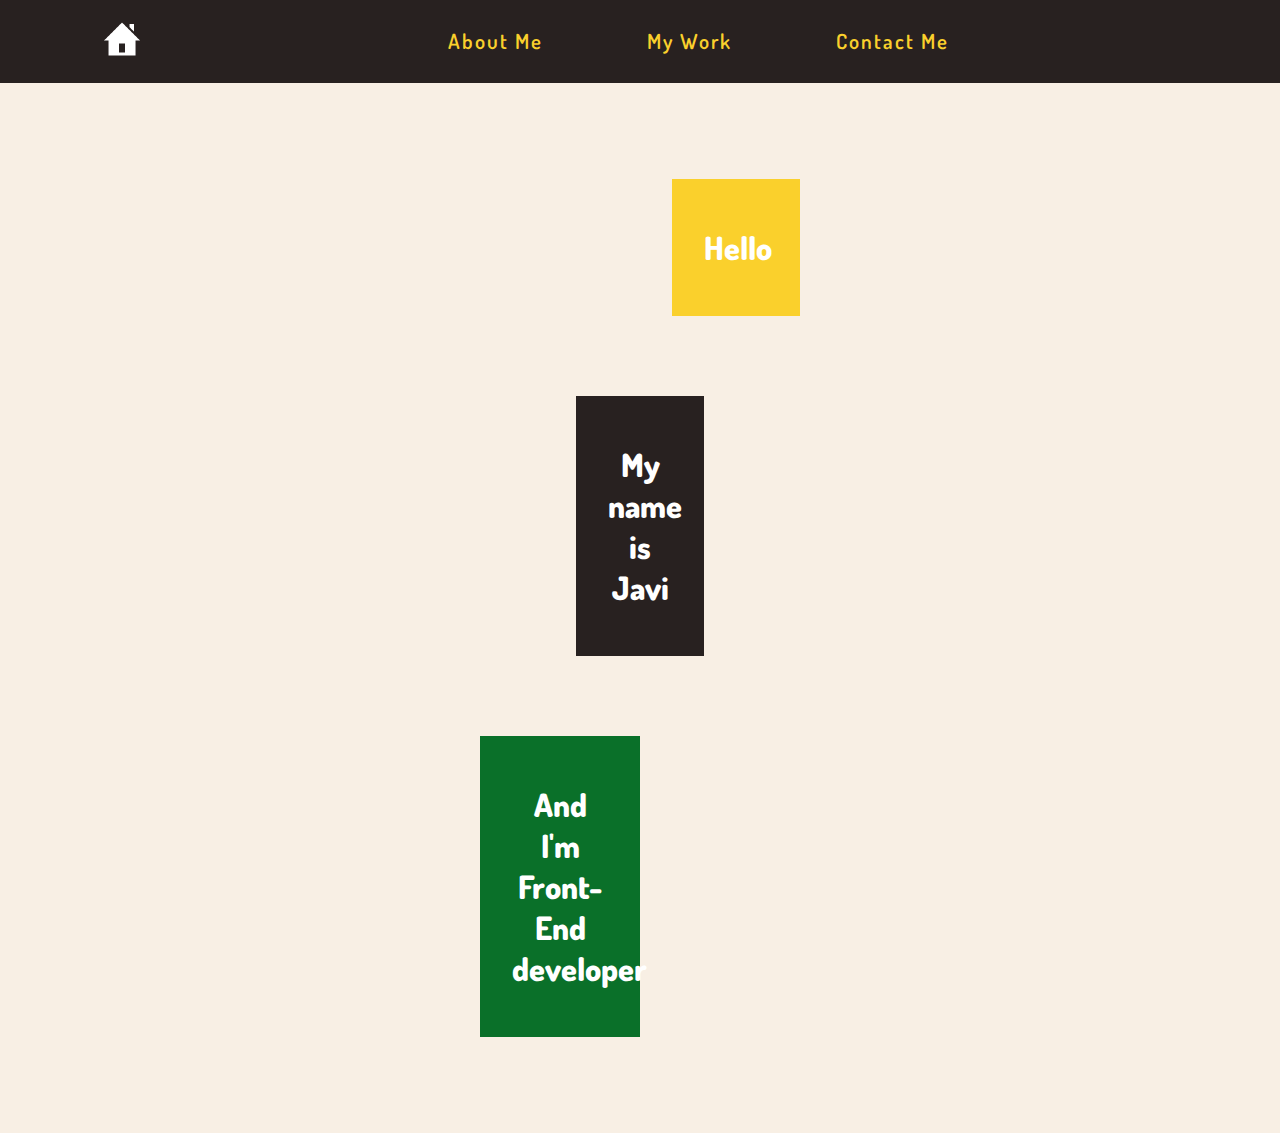
<file: index.html>
<!DOCTYPE html>
<html lang="en">

<head>
  <meta charset="UTF-8" />
  <meta http-equiv="X-UA-Compatible" content="IE=edge" />
  <meta name="viewport" content="width=device-width, initial-scale=1.0" />
  <title>Landing</title>
  <link rel="preconnect" href="https://fonts.googleapis.com" />
  <link rel="preconnect" href="https://fonts.gstatic.com" crossorigin />
  <link href="https://fonts.googleapis.com/css2?family=Dosis:wght@400;600;800&display=swap" rel="stylesheet" />
  <link rel="stylesheet" href="./index.css" />
  <link rel="stylesheet" href="../default.css" />
</head>

<body>
  <header>
    <a><img src="../images/home_icon.png" alt="" class="header_hover" /></a>
    <a href="../about_me/index.html" class="header_hover">About Me</a>
    <a href="../my_work/index.html" class="header_hover">My Work</a>
    <a href="../contact_me/index.html" class="header_hover">Contact Me</a>
  </header>
  <main>
    <div class="fancy_titles_container" id="fancy_titles_container">
      <div class="fancy_title right">
        <p>Hello</p>
      </div>
      <div class="fancy_title middle">
        <p>My name is Javi</p>
      </div>
      <div class="fancy_title left" style="width: 50%">
        <p>And I'm Front-End developer</p>
      </div>
    </div>
    <a class="continue_wrapper" id="continue_wrapper" href="../about_me/index.html">
      <p>¡Conóceme!</p>
      <img src="../images/arrow.svg"></img>
    </a>


  </main>
  <script src="./index.js"></script>
</body>

</html>
</file>
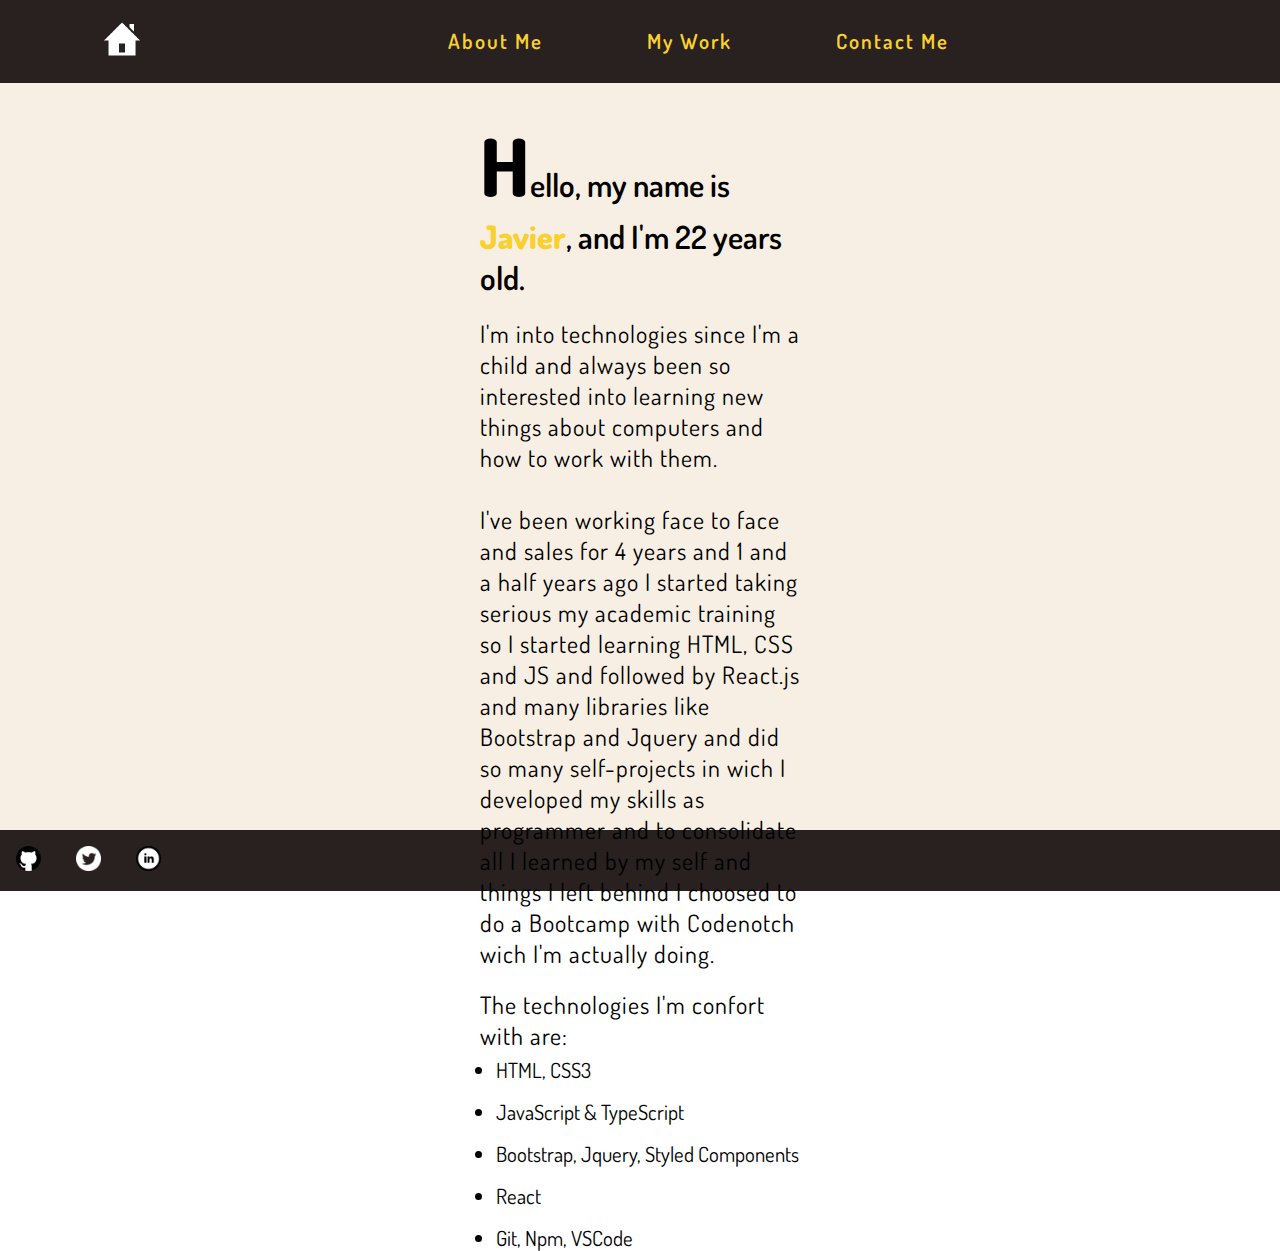
<file: about_me/index.html>
<!DOCTYPE html>
<html lang="en">

<head>
  <meta charset="UTF-8" />
  <meta http-equiv="X-UA-Compatible" content="IE=edge" />
  <meta name="viewport" content="width=device-width, initial-scale=1.0" />
  <title>About me</title>
  <link rel="preconnect" href="https://fonts.googleapis.com" />
  <link rel="preconnect" href="https://fonts.gstatic.com" crossorigin />
  <link href="https://fonts.googleapis.com/css2?family=Dosis:wght@400;600;800&display=swap" rel="stylesheet" />
  <link rel="stylesheet" href="./index.css" />
  <link rel="stylesheet" href="../default.css" />
</head>

<body>
  <header>
    <a href="../landing/index.html"><img src="../images/home_icon.png" alt="" class="header_hover" /></a>
    <a href="../about_me/index.html" class="header_hover">About Me</a>
    <a href="../my_work/index.html" class="header_hover">My Work</a>
    <a href="../contact_me/index.html" class="header_hover">Contact Me</a>
  </header>
  <main>
    <h1>Hello, my name is <strong>Javier</strong>, and I'm 22 years old.</h1>
    <br>
    <p>I'm into technologies since I'm a child and always been so interested into learning new things about computers
      and how to work with them.<br><br>I've been working face to face and sales for 4 years and 1 and a half years ago
      I
      started taking serious my academic training so I started learning HTML, CSS and JS and followed by React.js and
      many libraries like Bootstrap and Jquery and did so many self-projects in wich I developed my skills as
      programmer and to consolidate all I learned by my self and things I left behind I choosed to do a Bootcamp with
      Codenotch wich I'm actually doing.
    </p>
    <br>
    <p>
      The technologies I'm confort with are:
    </p>
    <ul>
      <li>HTML, CSS3</li>
      <li>JavaScript & TypeScript</li>
      <li>Bootstrap, Jquery, Styled Components</li>
      <li>React</li>
      <li>Git, Npm, VSCode</li>
    </ul>
  </main>
  <footer>
    <a href="https://github.com/Javalga"><img src="../images/github.png"></a>
    <a href="www.twitter.com"><img src="../images/twitter.png"></a>
    <a href="https://www.linkedin.com/in/javieralonsogallego/"><img src="../images/linkedIn.png"></a>
  </footer>
</body>

</html>
</file>
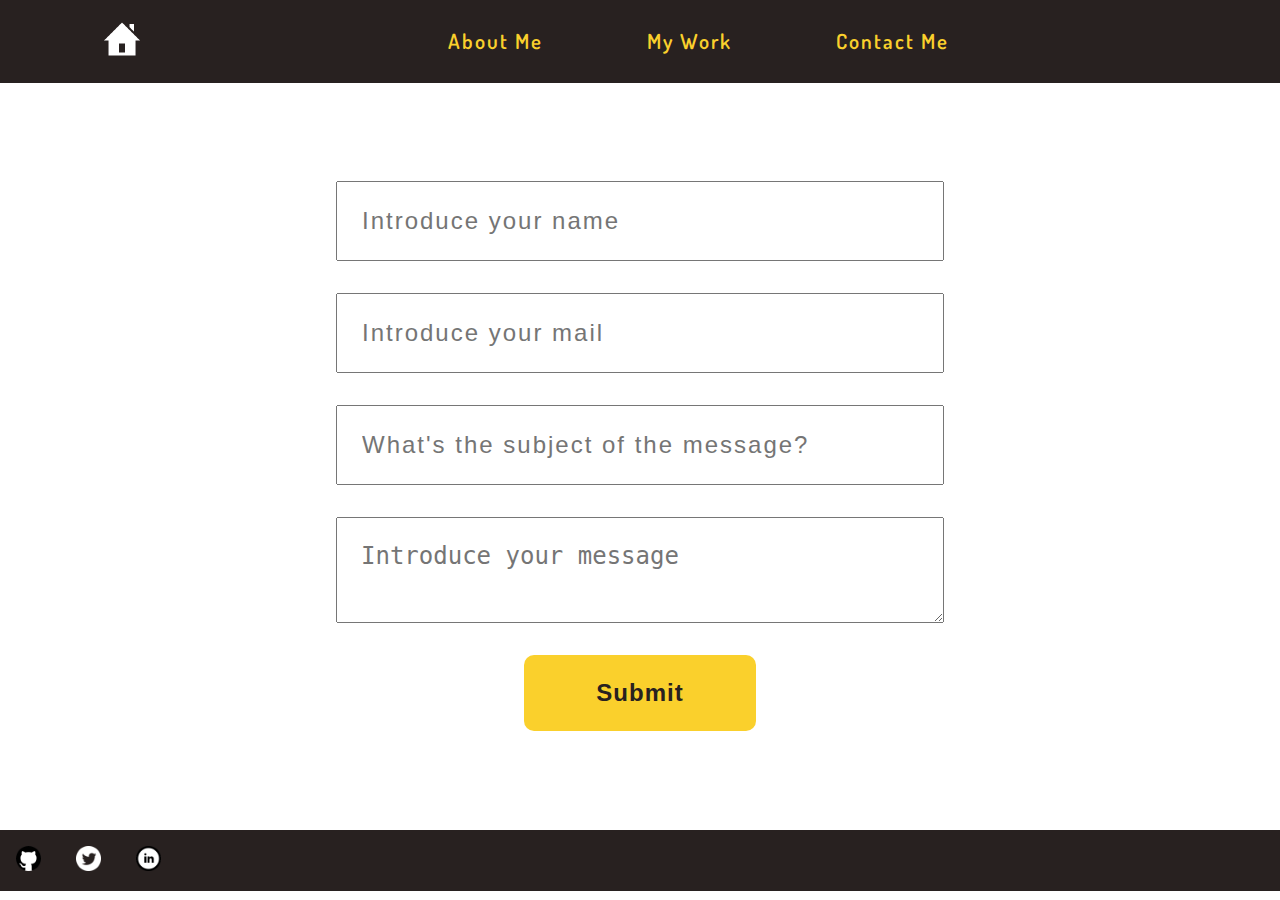
<file: contact_me/index.html>
<!DOCTYPE html>
<html lang="en">

<head>
  <meta charset="UTF-8" />
  <meta http-equiv="X-UA-Compatible" content="IE=edge" />
  <meta name="viewport" content="width=device-width, initial-scale=1.0" />
  <title>Contact me!</title>
  <link rel="preconnect" href="https://fonts.googleapis.com" />
  <link rel="preconnect" href="https://fonts.gstatic.com" crossorigin />
  <link href="https://fonts.googleapis.com/css2?family=Dosis:wght@400;600;800&display=swap" rel="stylesheet" />
  <link rel="stylesheet" href="./index.css" />
  <link rel="stylesheet" href="../default.css" />
</head>

<body>
  <header>
    <a href="../landing/index.html"><img src="../images/home_icon.png" alt="" class="header_hover" /></a>
    <a href="../about_me/index.html" class="header_hover">About Me</a>
    <a href="../my_work/index.html" class="header_hover">My Work</a>
    <a href="../contact_me/index.html" class="header_hover">Contact Me</a>
  </header>
  <main>
    <form>
      <input id="name" name="name" placeholder="Introduce your name" required></input>
      <input id="mail" name="mail" placeholder="Introduce your mail" required></input>
      <input id="subject" name="subject" placeholder="What's the subject of the message?" required></input>
      <textarea id="message" name="message" placeholder="Introduce your message" required></textarea>
      <button id="submit">Submit</button>
    </form>
  </main>
  <footer>
    <a href=" https://github.com/Javalga"><img src="../images/github.png"></a>
    <a href="www.twitter.com"><img src="../images/twitter.png"></a>
    <a href="https://www.linkedin.com/in/javieralonsogallego/"><img src="../images/linkedIn.png"></a>
  </footer>
</body>

</html>
</file>
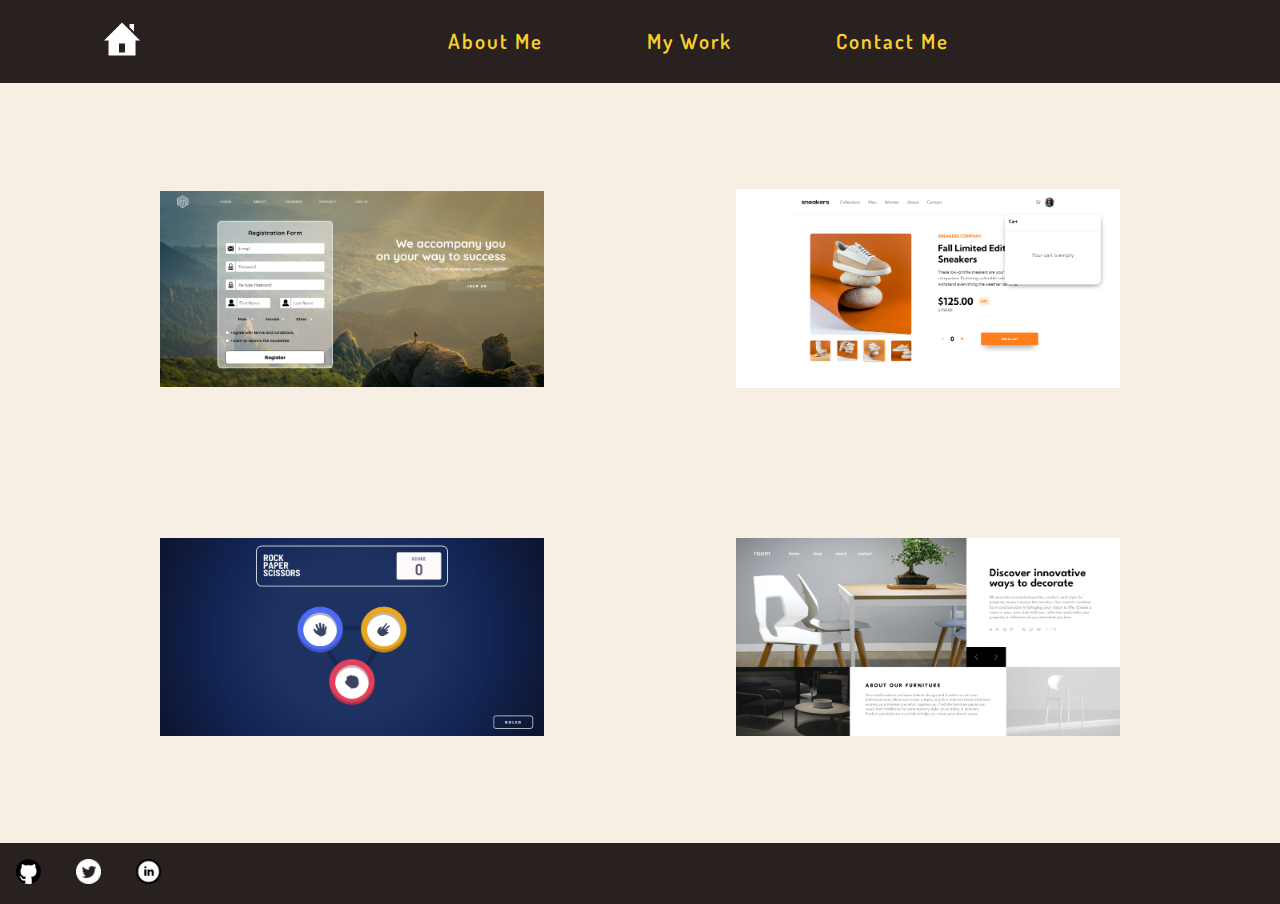
<file: my_work/index.html>
<!DOCTYPE html>
<html lang="en">

<head>
  <meta charset="UTF-8" />
  <meta http-equiv="X-UA-Compatible" content="IE=edge" />
  <meta name="viewport" content="width=device-width, initial-scale=1.0" />
  <title>My work</title>
  <link rel="preconnect" href="https://fonts.googleapis.com" />
  <link rel="preconnect" href="https://fonts.gstatic.com" crossorigin />
  <link href="https://fonts.googleapis.com/css2?family=Dosis:wght@400;600;800&display=swap" rel="stylesheet" />
  <link rel="stylesheet" href="./index.css" />
  <link rel="stylesheet" href="../default.css" />
</head>

<body>
  <header>
    <a href="../landing/index.html"><img src="../images/home_icon.png" alt="" class="header_hover" /></a>
    <a href="../about_me/index.html" class="header_hover">About Me</a>
    <a href="../my_work/index.html" class="header_hover">My Work</a>
    <a href="../contact_me/index.html" class="header_hover">Contact Me</a>
  </header>
  <main>
    <div class="image_container">
      <img src="../images/img1.png">
    </div>
    <div class="image_container">
      <img src="../images/img2.png">
    </div>
    <div class="image_container">
      <img src="../images/img3.png">
    </div>
    <div class="image_container">
      <img src="../images/img4.png">
    </div>
  </main>
  <footer>
    <a href="https://github.com/Javalga"><img src="../images/github.png"></a>
    <a href="www.twitter.com"><img src="../images/twitter.png"></a>
    <a href="https://www.linkedin.com/in/javieralonsogallego/"><img src="../images/linkedIn.png"></a>
  </footer>
</body>

</html>
</file>
<file: index.css>
main {
  position: relative;
  min-height: 90.5vh;
  width: 100vw;
  background-color: var(--secondary-bg-color2);
  overflow: hidden;
}

.fancy_titles_container {
  display: flex;
  height: 100%;
  flex-direction: column;
  padding: 6em 30em;
  align-items: flex-end;
  gap: 5em;
  transition: 2s ease-in-out opacity;
  opacity: 0;
}

.fancy_title {
  padding: 3em 2em;
  width: 40%;
  color: white;
  font-weight: 800;
}
.fancy_title > p {
  font-size: 2rem;
  text-align: center;
}
.right {
  background-color: var(--main-bg-color2);
}

.middle {
  background-color: var(--main-bg-color1);
  align-self: center;
}

.left {
  background-color: var(--main-bg-color3);
  align-self: flex-start;
}

.continue_wrapper {
  font-size: 2rem;
  position: absolute;
  bottom: 5%;
  display: flex;
  align-items: center;
  justify-content: center;
  gap: 0.3em;
  border: 4px solid var(--main-bg-color1);
  background-color: rgb(255, 255, 255, 0.3);
  border-radius: 10px;
  width: 15%;
  padding: 1em 0;
  right: -30%;
}
.continue_wrapper:hover {
  transition: 50ms ease-in-out all;
  background-color: rgb(255, 255, 255, 1);
  border: 4px solid var(--main-bg-color2);
  scale: 110%;
  cursor: pointer;
}
.continue_wrapper > img {
  margin-top: 0.2em;
  width: 10%;
}

#continue_anchor {
  height: 100%;
  width: 100%;
}
</file>
<file: default.css>
* {
  padding: 0;
  margin: 0;
  box-sizing: border-box;
}
:root {
  --main-bg-color1: #282120;
  --main-bg-color2: #fad02c;
  --main-bg-color3: #0a7029;
  --secondary-bg-color1: #010000;
  --secondary-bg-color2: #f8efe4;
}

body {
  font-family: "Dosis", sans-serif;
  /* weight: 400 - 600 - 800 */
  user-select: none;
}

a:link {
  text-decoration: none;
  color: inherit;
}

a:visited {
  text-decoration: none;
  color: inherit;
}

a:hover {
  text-decoration: none;
  color: inherit;
}

a:active {
  text-decoration: none;
  color: inherit;
}

header {
  background-color: var(--main-bg-color1);
  padding: 1em 5em;
  display: flex;
  align-items: center;
  justify-content: flex-start;
  color: var(--main-bg-color2);
  font-size: 1.3rem;
  font-weight: 600;
  gap: 5em;
  letter-spacing: 2px;
  width: 100%;
}

header > a > img {
  width: 15%;
}

.header_hover:hover {
  cursor: pointer;
  transition: 150ms ease-in-out all;
  scale: 110%;
}

footer {
  padding: 1em;
  background-color: var(--main-bg-color1);
}

footer > a > img {
  width: 2%;
  margin-right: 2em;
}

footer > a > img:hover {
  transition: 200ms ease-in-out all;
  scale: 110%;
}
</file>
<file: about_me/index.css>
main {
  height: 83vh;
  background-color: var(--secondary-bg-color2);
  padding: 2em 30em;
}

strong {
  font-weight: 800;
  color: var(--main-bg-color2);
}
main > h1 {
  font-size: 2rem;
  font-weight: 600;
}
main > h1::first-letter {
  font-size: 5rem;
  font-weight: 800;
}
main > p {
  font-size: 1.5rem;
  letter-spacing: 1px;
}

main > ul {
  margin-top: 2%;
  margin-left: 5%;
  display: flex;
  flex-direction: column;
  gap: 1em;
}

ul > li {
  font-size: 1.3rem;
}
</file>
<file: contact_me/index.css>
main {
  height: 83vh;
  padding: 2em;
  display: flex;
  align-items: center;
  justify-content: center;
  font-family: "Dosis", sans-serif;
}

form {
  display: flex;
  width: 100%;
  flex-direction: column;
  align-items: center;
  justify-content: center;
  gap: 2em;
}

form > input {
  width: 50%;
  padding: 1em;
  font-size: 1.5rem;
  letter-spacing: 2px;
}

form > textarea {
  width: 50%;
  padding: 1em;
  font-size: 1.5rem;
}

form > button {
  padding: 1em 3em;
  font-size: 1.5rem;
  background-color: var(--main-bg-color2);
  border: 0;
  border-radius: 10px;
  letter-spacing: 1px;
  color: var(--main-bg-color1);
  font-weight: 800;
  cursor: pointer;
}
</file>
<file: my_work/index.css>
main {
  position: relative;
  height: 84.5vh;
  width: 100vw;
  background-color: var(--secondary-bg-color2);
  overflow: hidden;
  padding: 2em 10em;
  display: flex;
  flex-wrap: wrap;
  justify-content: space-between;
  align-items: center;
}

.image_container {
  position: relative;
  width: 40%;
  align-content: space-between;
  display: flex;
  top: 0;
}
.image_container::before {
  content: "";
  text-align: center;
  background-color: rgb(0, 0, 0, 0);
  position: absolute;
  width: 100%;
  height: 100%;
}
.image_container:hover:before {
  background-color: rgb(0, 0, 0, 0.4);
  cursor: pointer;
  outline: 3px solid var(--main-bg-color2);
}

img {
  width: 100%;
}
</file>
